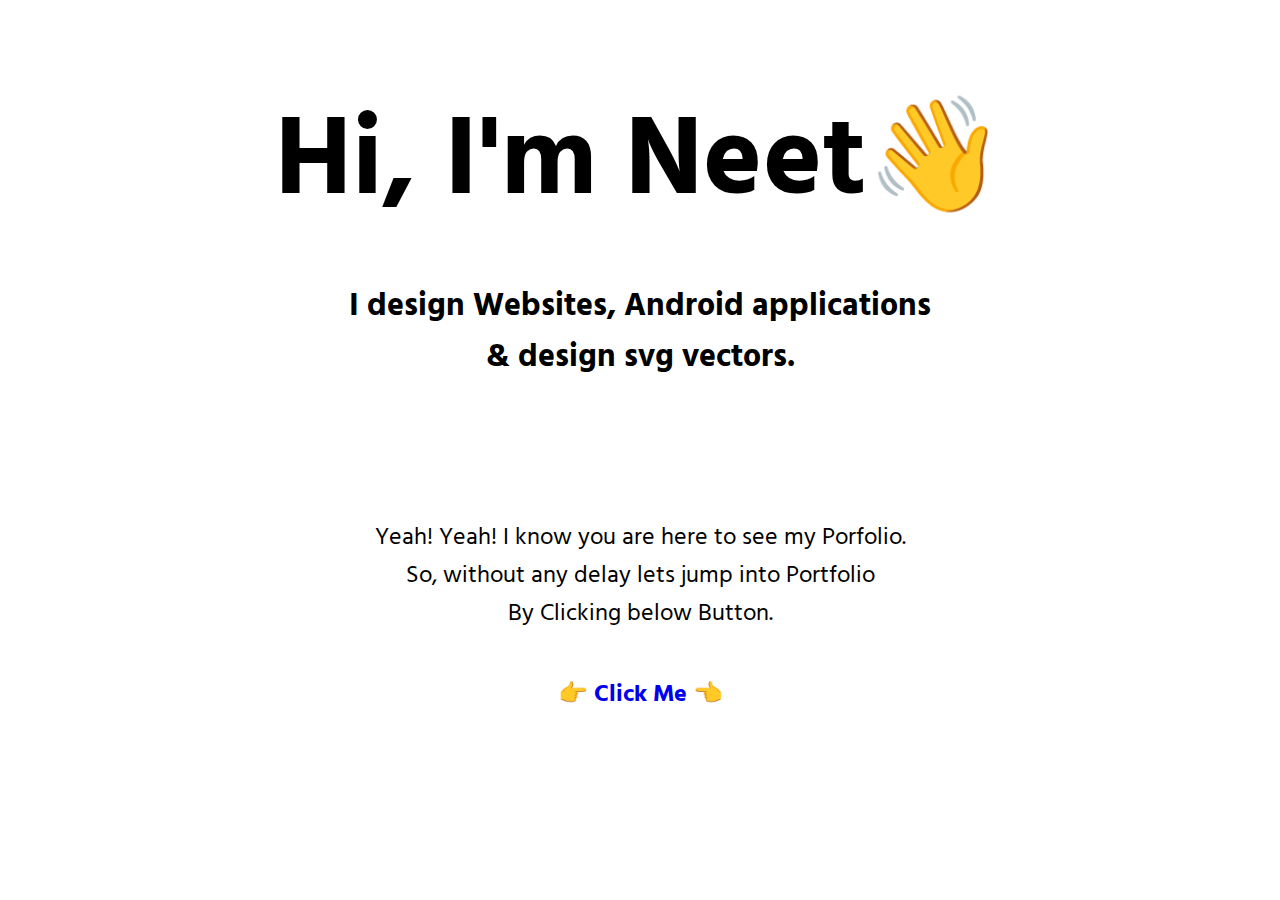
<file: index.html>
<!DOCTYPE html>
<html lang="en" style="font-family: 'Hind', sans-serif">
  <head>
    <meta charset="UTF-8" />
    <meta http-equiv="X-UA-Compatible" content="IE=edge" />
    <meta name="viewport" content="width=device-width, initial-scale=1.0" />
    <link rel="preconnect" href="https://fonts.googleapis.com" />
    <link rel="preconnect" href="https://fonts.gstatic.com" crossorigin />
    <link
      href="https://fonts.googleapis.com/css2?family=Hind:wght@700&display=swap"
      rel="stylesheet"
    />
    <title>Neet Verat Portfolio - nvecho</title>
  </head>
  <body>
    <h1 style="text-align: center; font-size: 7rem; margin-bottom: 0">
      Hi, I'm Neet👋
    </h1>
    <h2 style="text-align: center; font-size: 2rem; margin-bottom: 7rem">
      I design Websites, Android applications <br />
      & design svg vectors.
    </h2>
    <div
      class="row"
      style="display: flex; flex-direction: column; align-items: center"
    >
      <p style="text-align: center; font-size: 1.5rem">
        Yeah! Yeah! I know you are here to see my Porfolio. <br />
        So, without any delay lets jump into Portfolio <br />
        By Clicking below Button.
      </p>
      <h2>
        👉<a
          style="text-decoration: none"
          href="landingpage.html"
          style="cursor: pointer"
        >
          Click Me </a
        >👈
      </h2>
    </div>
  </body>
</html>
</file>
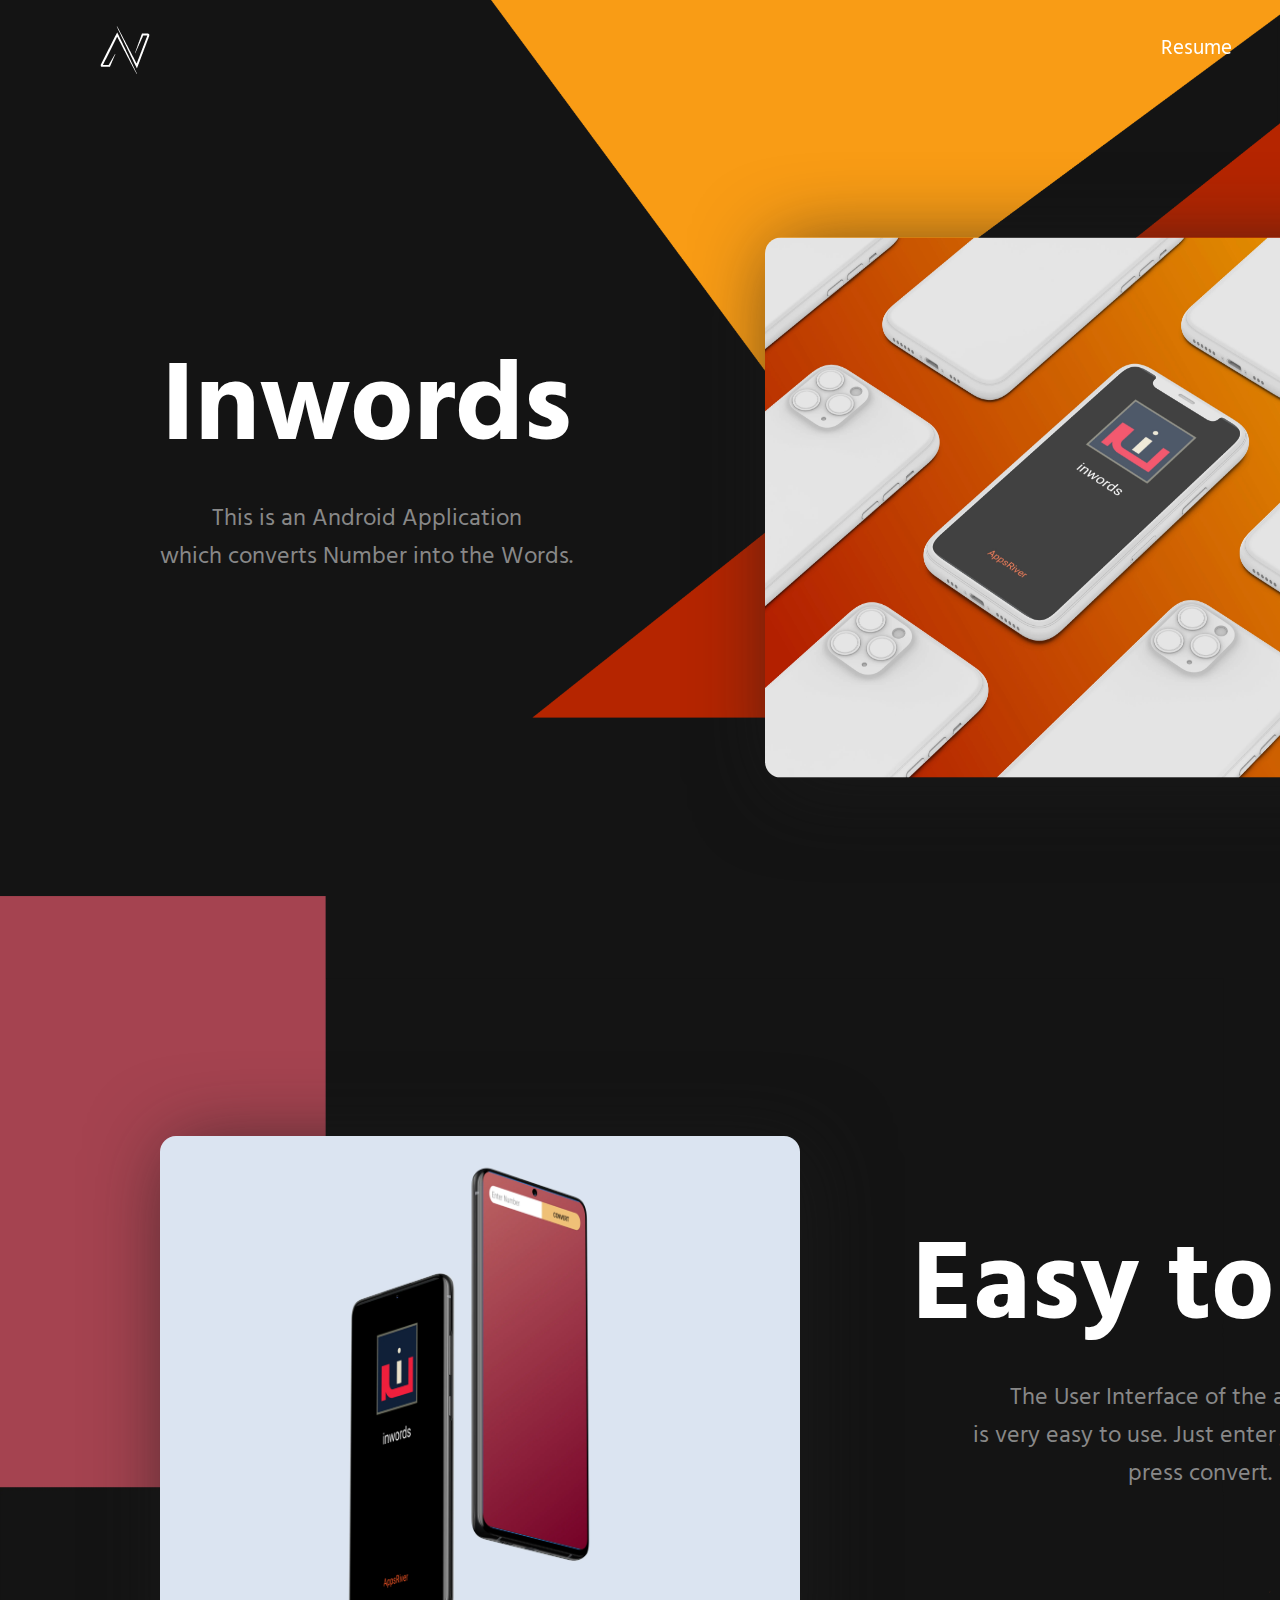
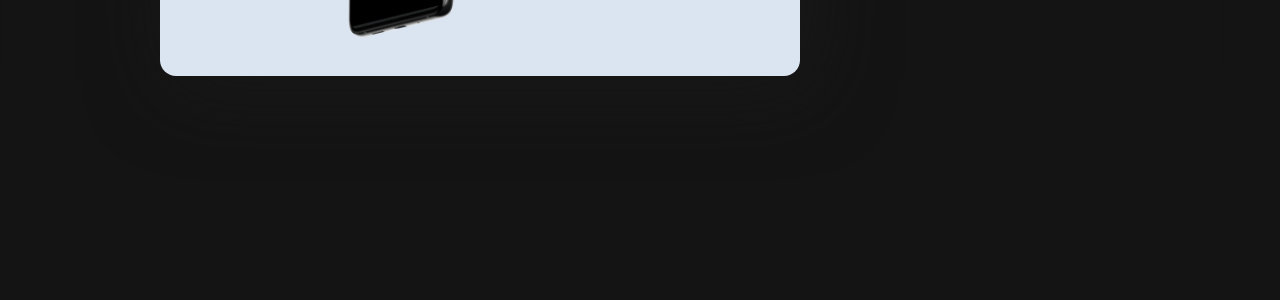
<file: Inwords.html>
<!DOCTYPE html>
<html lang="en">
  <head>
    <meta charset="UTF-8" />
    <meta http-equiv="X-UA-Compatible" content="IE=edge" />
    <meta name="viewport" content="width=device-width, initial-scale=1.0" />
    <link rel="stylesheet" href="css/inwords.css" />
    <link
    rel="stylesheet"
    media="screen and (max-width: 480px)"
    href="css/mobile.css"
  />
    <link rel="preconnect" href="https://fonts.googleapis.com" />
    <link rel="preconnect" href="https://fonts.gstatic.com" crossorigin />
    <link
      href="https://fonts.googleapis.com/css2?family=Hind:wght@700&display=swap"
      rel="stylesheet"
    />
    <title>Inwords</title>
  </head>
  <body>
    <!-- ---------- Navbar ----------------- -->
    <nav>
      <img src="images/NeetVeratLogo.webp" alt="nvecho logo" />
      <ul class="nav-links">
        <input type="checkbox" id="checkbox_toggle" />
        <label for="checkbox_toggle" class="hamburger">&#9776;</label>
        <div id="MenuItems">
          <li><a href="resume.html">Resume</a></li>
        </div>
      </ul>
    </nav>

    <div class="container ht">
      <img class="imgback " src="images/Untitled-1.webp" alt="" />
      <div class="row">
        <div class="innerrow">
          <h1>Inwords</h1>
          <p>
            This is an Android Application <br />
            which converts Number into the Words.
          </p>
        </div>
        <img class="imgin" src="images/smartmockups_klqrq4e5.webp" alt="" />
      </div>
    </div>

    <div class="container1 ht1">
      <img class="imgback" src="images/Untitled-1 [Recovered].webp" alt="" />
      <div class="row row1 ">
      <img class="imgin1" src="images/GalaxyS20Ultra.webp" alt="" />
      <div class="innerrow1 ht">
        <h1>Easy to Use</h1>
        <p>
          The User Interface of the application <br />
          is very easy to use. Just enter the number & <br> press convert.
        </p>
      </div>
    </div>
    </div>

    </div>
  </body>
</html>
</file>
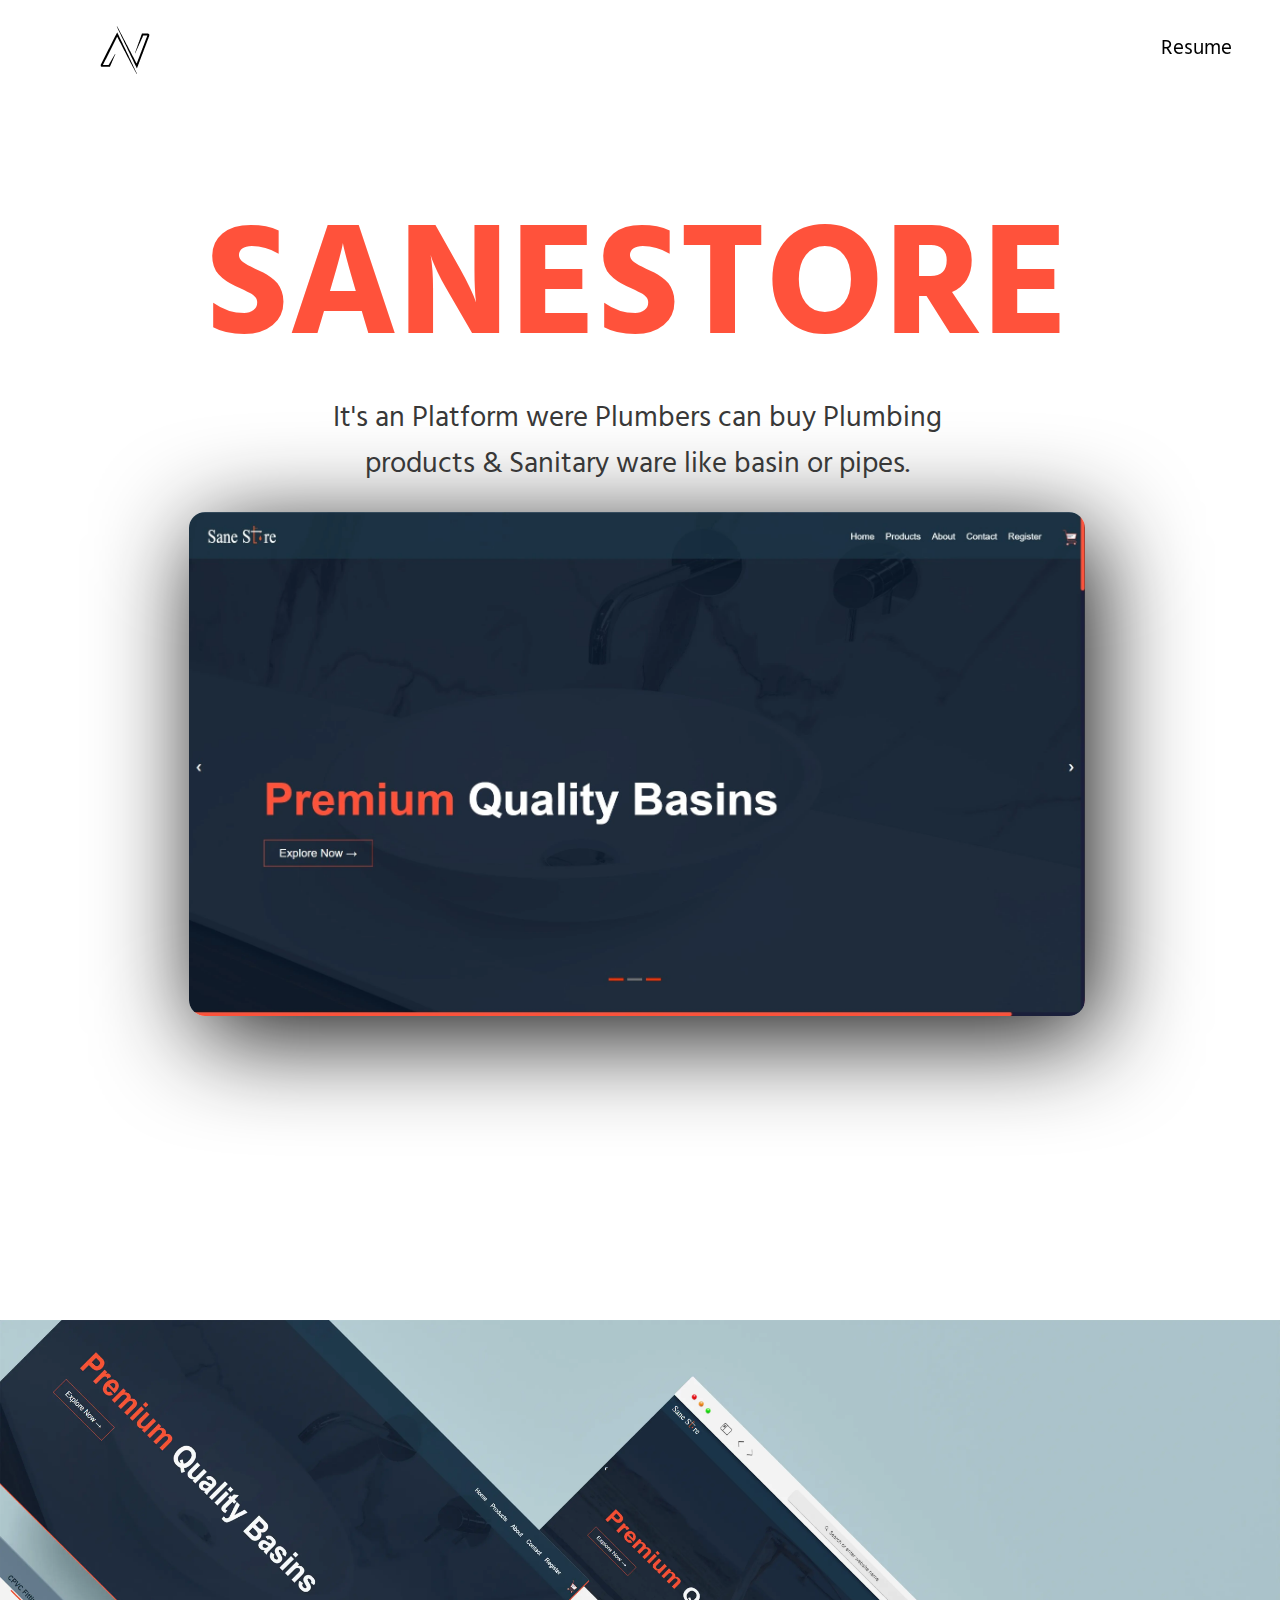
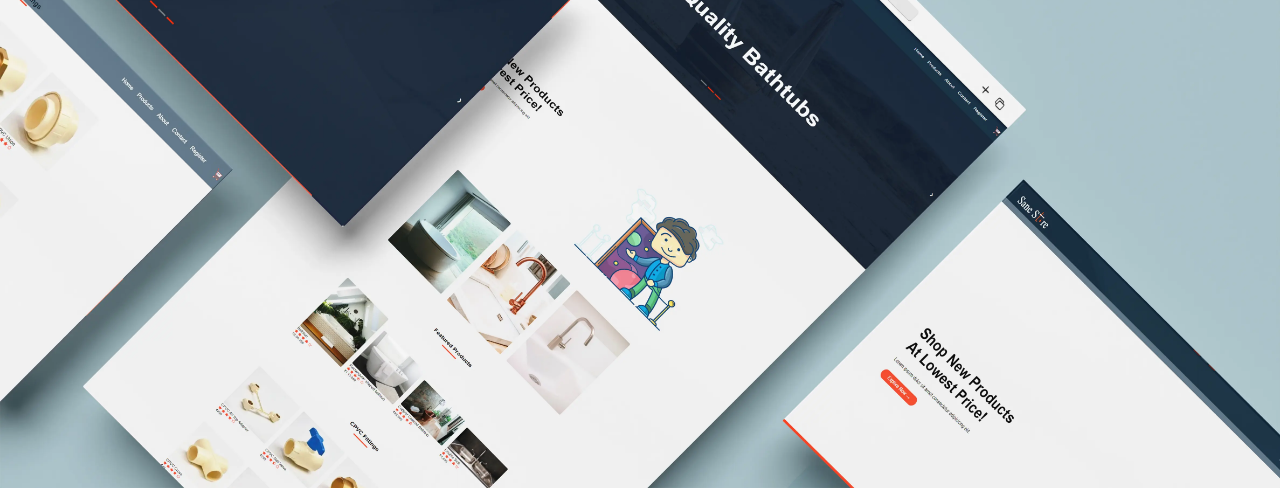
<file: sanestore.html>
<!DOCTYPE html>
<html lang="en">
  <head>
    <meta charset="UTF-8" />
    <meta http-equiv="X-UA-Compatible" content="IE=edge" />
    <meta name="viewport" content="width=device-width, initial-scale=1.0" />
    <link rel="preconnect" href="https://fonts.googleapis.com" />
    <link rel="preconnect" href="https://fonts.gstatic.com" crossorigin />
    <link
      href="https://fonts.googleapis.com/css2?family=Hind:wght@700&display=swap"
      rel="stylesheet"
    />
    <link rel="stylesheet" href="css/sanestore.css" />
    <link
      rel="stylesheet"
      media="screen and (max-width: 480px)"
      href="css/mobile.css"
    />
    <title>SANESTORE</title>
  </head>
  <body>
    <!-- ---------- Navbar ----------------- -->
    <nav>
      <img src="images/NeetVeratLogoDark.webp" alt="nvecho logo" />
      <ul class="nav-links">
        <input type="checkbox" id="checkbox_toggle" />
        <label for="checkbox_toggle" class="hamburger">&#9776;</label>
        <div id="MenuItems">
          <li><a href="resume.html">Resume</a></li>
        </div>
      </ul>
    </nav>
    <div class="s-container">
      <h1>SANESTORE</h1>
      <p>
        It's an Platform were Plumbers can buy Plumbing <br />
        products & Sanitary ware like basin or pipes.
      </p>
      <img src="images/Screenshot 2022-05-28 212405.webp" alt="" />
    </div>
    <div class="s-container-1">
      <img src="images/190.webp" alt="" />
    </div>
  </body>
</html>
</file>
<file: css/inwords.css>
* {
  margin: 0;
  padding: 0;
  box-sizing: border-box;
}

html {
  font-family: "Hind", sans-serif;
}

body {
  background: #141414;
}
/* ------------------------------------------------ Navbar ----------------------------------------------------------- */
li {
  list-style: none;
}

a {
  text-decoration: none;
  color: #ffffff;
}

nav {
  display: flex;
  /* background: #141414; */
  background: #00000000;
  position: sticky;
  top: 0px;
  z-index: 1;
}

#MenuItems {
  display: flex;
  flex-wrap: wrap;
  align-items: center;
}

#MenuItems li {
  font-size: 1.3rem;
  padding: 2rem;
}

#MenuItems li a {
  padding: 0.5rem 1rem;
}

#MenuItems li a:hover {
  padding: 0.5rem 1rem;
  /* background: #d266017d; */
  background-image: linear-gradient(#f99c15, #ab2301);
  border-radius: 10rem;
}

.menu-icon {
  display: none;
  height: 3rem;
}

/*RESPONSIVE NAVBAR MENU STARTS*/
/* CHECKBOX HACK */
input[type="checkbox"] {
  display: none;
}
/*HAMBURGER MENU*/
.hamburger {
  display: none;
  font-size: 24px;
  user-select: none;
  color: white;
}

nav {
  display: flex;
  width: 100vw;
  justify-content: space-between;
}
/* APPLYING MEDIA QUERIES */
@media (max-width: 768px) {
  #MenuItems {
    display: none;
    position: absolute;
    background-color: #d9f7f0;
    right: 0;
    left: 0;
    text-align: center;
    padding: 16px 0;
  }
  #MenuItems li:hover {
    display: inline-block;
    background-color: none;
    transition: 0.3s ease;
  }

  #MenuItems li a:hover {
    background: none;
  }

  #MenuItems li + li {
    margin-top: 12px;
  }
  input[type="checkbox"]:checked ~ #MenuItems {
    display: block;
  }
  .hamburger {
    display: block;
    padding: 1rem 1rem 0 0;
  }

  #MenuItems li {
    padding: 0rem;
  }

  #MenuItems li a {
    color: #141414;
  }
}

/* -------------------- Main content ------------------------------------ */

.container {
  display: flex;
  height: 100vh;
  transform: translateY(-6.4rem);
}

.imgback {
  position: absolute;
  z-index: -1;
  width: 100%;
}

.row {
  display: flex;
  width: 100%;
}

.innerrow h1 {
  color: #ffffff;
  font-size: 7rem;
  text-align: center;
}

.innerrow p {
  color: #888;
  font-size: 1.5rem;
  text-align: center;
}

.innerrow {
  display: flex;
  height: 100vh;
  flex-direction: column;
  justify-content: center;
  align-items: center;
  transform: translateX(10rem);
}

.imgin {
  height: 60%;
  width: 50%;
  transform: translate(22rem, 15rem);
  border-radius: 1rem;
  box-shadow: 10px 10px 80px rgba(28, 28, 28, 0.692);
}

.container1 {
  display: flex;
  height: 100vh;
  background: #141414;
  transform: translateY(-6.5rem);
}

.imgin1 {
  height: 60%;
  width: 50%;
  transform: translate(10rem, 15rem);
  border-radius: 1rem;
  box-shadow: 10px 10px 80px rgba(28, 28, 28, 0.692);
}

.innerrow1 h1 {
  color: #ffffff;
  font-size: 7rem;
  text-align: center;
}

.innerrow1 p {
  color: #888;
  font-size: 1.5rem;
  text-align: center;
}

.innerrow1 {
  display: flex;
  height: 100vh;
  flex-direction: column;
  justify-content: center;
  align-items: center;
  transform: translateX(17rem);
}
</file>
<file: css/mobile.css>
* {
  margin: 0;
  padding: 0;
  box-sizing: border-box;
  scroll-behavior: smooth;
}

nav img {
  width: 10rem;
  height: 5rem;
}

.menu-icon {
  display: absolute;
  height: 3rem;
}

.anim lottie-player {
  width: 300px;
  height: 300px;
}

.skl-img {
  grid-template-columns: auto;
  margin-bottom: 0rem;
  padding-left: 0rem;
  padding-right: 0rem;
  border-radius: 0rem;
  border-left: none;
  border-right: none;
}

.proj-h1 {
  font-size: 5rem;
  text-align: center;
  /* margin-bottom: 3rem; */
}

.project-ul {
  margin-left: 0;
  position: relative;
}

.mock {
  justify-content: center;
  flex-direction: column;
  height: 30vh;
  margin-bottom: 0rem;
}

.mock a {
  font-size: 2.5rem;
}

.proj-h1 {
  transform: translate(0, 0);
  font-size: 4rem;
}

.about-container h1 {
  font-size: 4rem;
  -webkit-text-stroke: #ffffff 0.15rem;
}

.dev-img {
  display: none;
}

.about-main h2,
.about-main p {
  text-align: center;
}

.mail {
  justify-content: center;
  margin-bottom: 3rem;
}

.skills h1 {
  margin-top: 2rem;
  text-align: center;
}

.l {
  flex-direction: row;
}

/* ---------------------------------- Inwords page css ----------------------------- */

.innerrow {
  transform: translateX(0);
}

.innerrow h1 {
  font-size: 4rem;
}

.row {
  flex-direction: column-reverse;
}

.imgin {
  height: 30%;
  width: 70%;
  transform: translate(3rem, 2rem);
}

.innerrow1 {
  transform: translateX(0);
  margin-top: 6rem;
}

.innerrow1 h1 {
  font-size: 3rem;
}

.row1 {
  flex-direction: column;
}

.imgin1 {
  height: 33%;
  width: 70%;
  transform: translate(3rem, 2rem);
}

.ht {
  height: 60vh;
  margin-top: 10rem;
}

.ht1 {
  height: 60vh;
}

/* ------------------- MAZDOOR PAGE -------------------------- */

.m-container {
  height: 35vh !important;
  margin-top: 3rem;
}

.m-container h1 {
  font-size: 4rem !important;
  margin-top: 0 !important;
}

.m-container img {
  width: 88vw !important;
  height: 24vh !important;
}

.m-container-1 {
  padding-top: 11rem !important;
}

.m-container p {
  transform: translateY(0rem) !important;
  font-size: 1.3rem !important;
}

.m-container-2 video {
  width: 100vw;
}

.m-container-2 {
  height: 30vh !important;
  padding-top: 1rem !important;
}

/*------------------- SANESTORE PAGE -------------------- */

.s-container {
  height: 20vh;
  width: 99vw;
  margin-top: 7rem;
}

.s-container h1 {
  margin-top: 0;
  font-size: 4rem;
}

.s-container p {
  font-size: 1.1rem;
  transform: translateY(0rem);
  width: 90vw;
}

.s-container img {
  height: auto;
  width: 80vw;
}

.s-container-1 {
  padding-top: 13.3rem;
}

.s-container-1 img {
  width: 100vw;
}
</file>
<file: css/sanestore.css>
* {
  margin: 0;
  padding: 0;
  box-sizing: border-box;
}

html {
  font-family: "Hind", sans-serif;
}

/* ------------------------------------------------ Navbar ----------------------------------------------------------- */
li {
  list-style: none;
}

a {
  text-decoration: none;
  color: #000000;
}

nav {
  display: flex;
  /* background: #141414; */
  background: #00000000;
  position: sticky;
  top: 0px;
  z-index: 1;
}

#MenuItems {
  display: flex;
  flex-wrap: wrap;
  align-items: center;
}

#MenuItems li {
  font-size: 1.3rem;
  padding: 2rem;
}

#MenuItems li a {
  padding: 0.5rem 1rem;
}

#MenuItems li a:hover {
  padding: 0.5rem 1rem;
  /* background: #d266017d; */
  background-image: linear-gradient(#ffffff, #ff523b);
  border-radius: 10rem;
}

.menu-icon {
  display: none;
  height: 3rem;
}

/*RESPONSIVE NAVBAR MENU STARTS*/
/* CHECKBOX HACK */
input[type="checkbox"] {
  display: none;
}
/*HAMBURGER MENU*/
.hamburger {
  display: none;
  font-size: 24px;
  user-select: none;
  color: black;
}

nav {
  display: flex;
  width: 100vw;
  justify-content: space-between;
}
/* APPLYING MEDIA QUERIES */
@media (max-width: 768px) {
  #MenuItems {
    display: none;
    position: absolute;
    background-color: #ff523b;
    right: 0;
    left: 0;
    text-align: center;
    padding: 16px 0;
  }
  #MenuItems li:hover {
    display: inline-block;
    background-color: none;
    transition: 0.3s ease;
  }

  #MenuItems li a:hover {
    background: none;
  }

  #MenuItems li + li {
    margin-top: 12px;
  }
  input[type="checkbox"]:checked ~ #MenuItems {
    display: block;
  }
  .hamburger {
    display: block;
    padding: 1rem 1rem 0 0;
  }

  #MenuItems li {
    padding: 0rem;
  }

  #MenuItems li a {
    color: #141414;
  }
}

/* ----------------------------------- home section ------------------------------- */

.s-container {
  height: 100vh;
  width: 99.6vw;
  background: #ffffff;
  display: flex;
  flex-direction: column;
  align-items: center;
  justify-content: center;
}

.s-container h1 {
  font-size: 10rem;
  margin-top: 5rem;
  color: #ff523b;
}

.s-container p {
  font-size: 1.8rem;
  text-align: center;
  color: #383838;
  transform: translateY(-1.5rem);
}

.s-container img {
  width: 70vw;
  height: 80vh;
  border-radius: 1rem;
  box-shadow: 10px 20px 100px #141414;
  animation: updown 3s ease-in-out infinite;
}

.s-container-1 {
  display: flex;
  width: 100vw;
  padding-top: 20rem;
}

.s-container-1 img {
  width: 100vw;
}

.s-container-2 {
  padding-top: 2.5rem;
  background: #000000;
  height: 100vh;
}

/* ----------------------- Custom Scrollbar ------------------------------- */

/* width */
::-webkit-scrollbar {
  width: 0.5rem;
  height: 0.5rem;
}

/* Track */
::-webkit-scrollbar-track {
  background: #141414;
}

/* Handle */
::-webkit-scrollbar-thumb {
  background: #888;
}

/* ----------------------- Keyframes ------------------------------- */

@keyframes updown {
  50% {
    transform: translateY(2rem);
  }

  100% {
    transform: translateY(0rem);
  }
}
</file>
